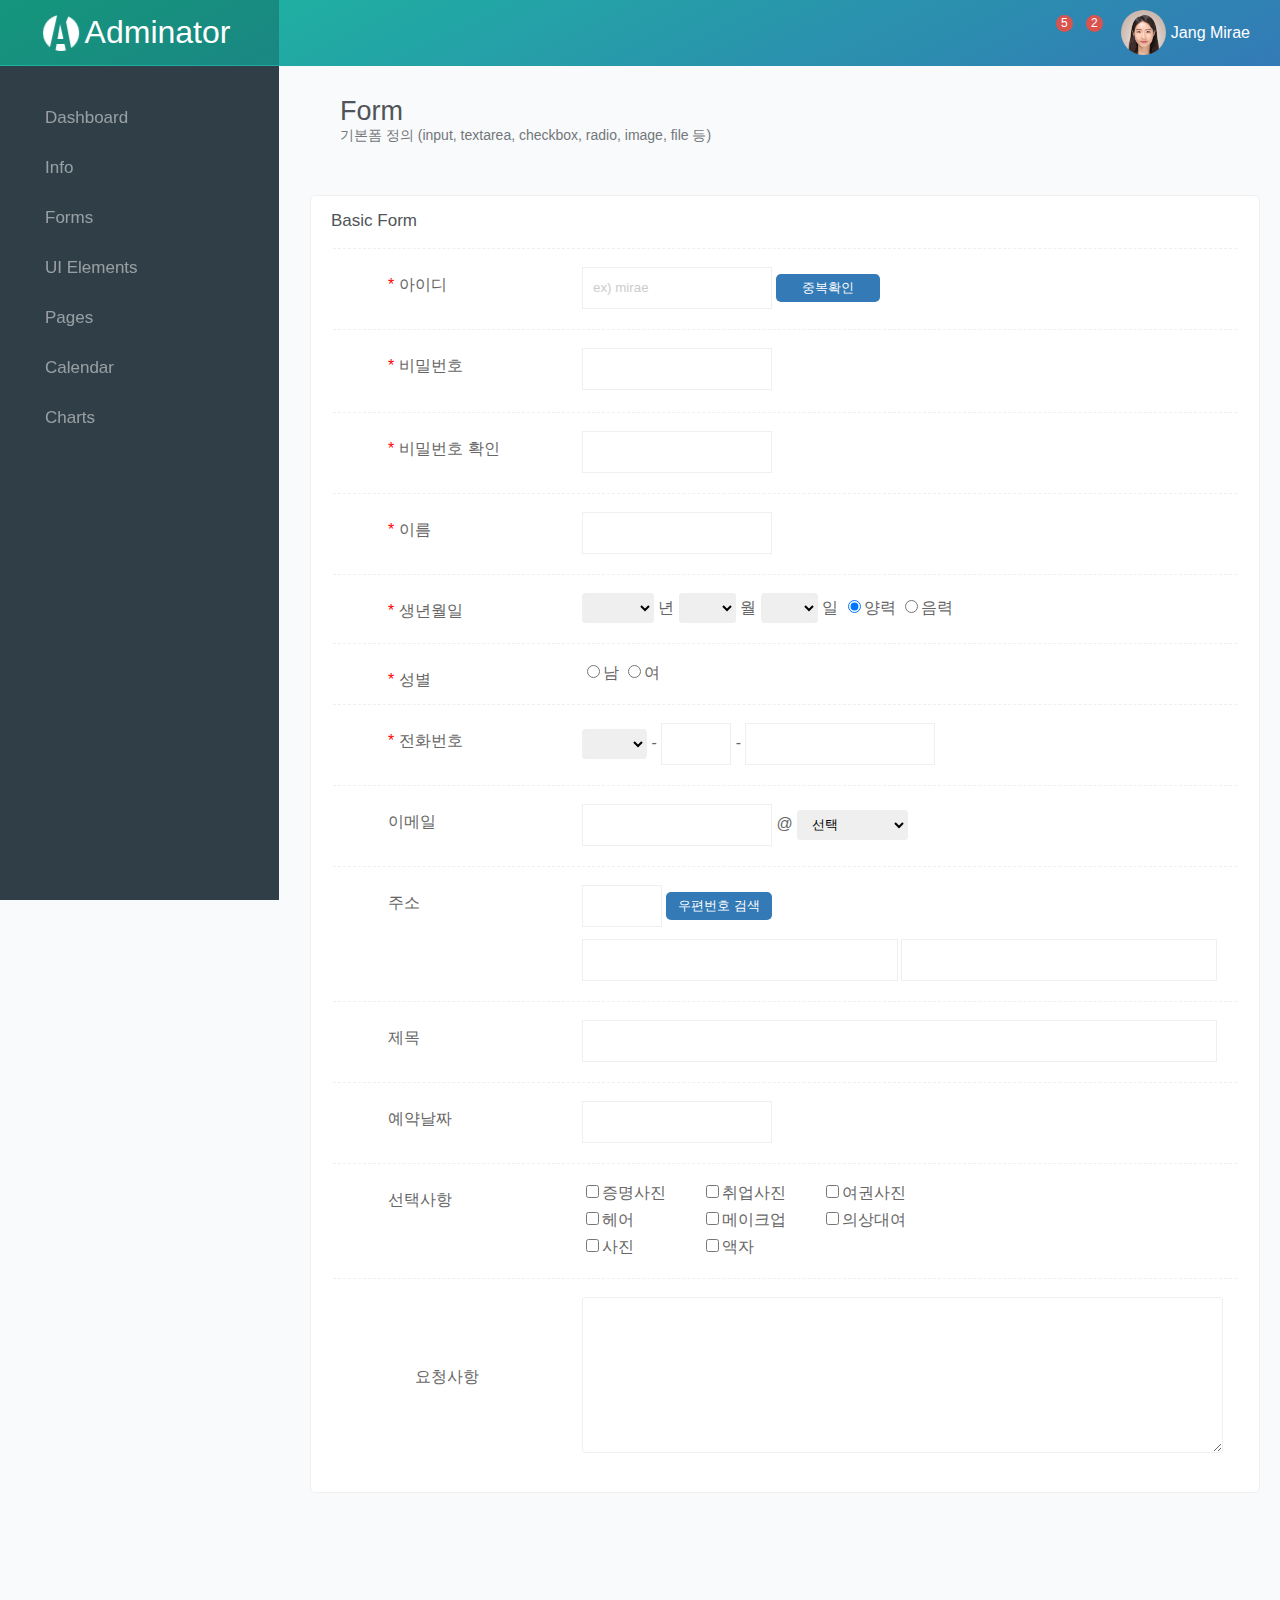
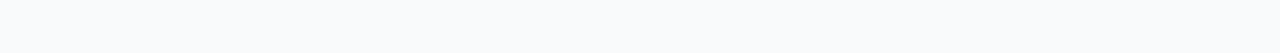
<file: index.html>
<!DOCTYPE html>
<html lang="ko">
<head>
    <meta charset="UTF-8">
    <title>Admin</title>
    <link rel="stylesheet" href="css/admin.css" />
    <link rel="stylesheet" href="https://use.fontawesome.com/releases/v5.6.1/css/all.css" integrity="sha384-gfdkjb5BdAXd+lj+gudLWI+BXq4IuLW5IT+brZEZsLFm++aCMlF1V92rMkPaX4PP" crossorigin="anonymous">
    <link rel="stylesheet" href="css/datepicker.min.css">
    
    <script type="text/javascript" src="js/jquery-3.3.1.min.js"></script>
    <script type="text/javascript" src="js/admin.js"></script>
    <script type="text/javascript" src="js/iscroll.js"></script>
    <script type="text/javascript" src="js/datepicker.min.js"></script>
    <script type="text/javascript" src="js/datepicker.ko.js"></script>
    
    
</head>
<body onload="loaded()">
    <header id="header">
        <div class="logo"><h1>Adminator</h1></div>
        <div class="wrap">
            <a class="nav_btn" href="#"><i class="fas fa-bars"></i></a>
            <a href="#"><i class="fas fa-search"></i></a>
            <ul class="right">
                <li><a href="#"><i class="far fa-bell"></i><span class="count">5</span></a></li>
                <li><a href="#"><i class="far fa-envelope"></i><span class="count">2</span></a></li>
                <li class="user">Jang Mirae</li>
            </ul>
        </div>
    </header>
    <nav id="nav">
        <div id="wrapper">
            <div id="scroller">
                <ul class="nav_menu">
                    <li><a href="/project_admin/index.html"><i class="fas fa-home"></i>Dashboard</a></li>
                    <li><a href="#"><i class="fas fa-info-circle"></i>Info</a>
                        <ul>
                            <li><a href="#">회원정보</a>
                                <ul>
                                    <li><a href="#">일반회원</a></li>
                                    <li><a href="#">채용담당자</a></li>
                                    <li><a href="#">관리자</a></li>
                                </ul>
                            </li>
                            <li><a href="#">기관정보</a>
                                <ul>
                                    <li><a href="#">대학정보</a></li>
                                    <li><a href="#">대학원정보</a></li>
                                    <li><a href="#">학과정보</a></li>
                                    <li><a href="#">학과분류기준</a></li>
                                </ul>
                            </li>
                        </ul>
                    </li>
                    <li><a href="#"><i class="fas fa-pen"></i>Forms</a>
                        <ul>
                            <li><a href="#">Tables</a></li>
                            <li><a href="/project_admin/index.html">Form UI<i class="fas fa-check check"></i></a></li>
                        </ul>
                    </li>
                    <li><a href="#"><i class="fas fa-palette"></i>UI Elements</a>
                        <ul>
                            <li><a href="/project_admin/page/layout.html">Layout<i class="fas fa-check check"></i></a></li>
                            <li><a href="/project_admin/page/buttons.html">Buttons<i class="fas fa-check check"></i></a></li>
                        </ul>
                    </li>
                    <li><a href="#"><i class="fas fa-file"></i>Pages</a>
                        <ul>
                            <li><a href="#">404</a></li>
                            <li><a href="#">500</a></li>
                            <li><a href="#">Sign In</a></li>
                            <li><a href="#">Sign Up</a></li>
                        </ul>
                    </li>
                    <li><a href="#"><i class="fas fa-calendar"></i>Calendar</a></li>
                    <li><a href="#"><i class="fas fa-chart-bar"></i>Charts</a></li>
                </ul>
            </div>
        </div>
    </nav>
    <main id="main">
        <div class="title">
            <h2>Form</h2>
            <p>기본폼 정의  (input, textarea, checkbox, radio, image, file 등)</p>
        </div>
        <section class="layout column_1">
            <div class="layout_box">
                <h3>Basic Form</h3>
                <table>
                    <tbody>
                        <tr>
                            <th><label for="id"><span class="required" title="필수입력">*</span>아이디</label></th>
                            <td>
                                <input type="text" name="id" id="id" placeholder="ex) mirae">
                                <a class="btn small blue" href="#">중복확인</a>
                            </td>
                        </tr>
                        <tr>
                            <th><label for="password1"><span class="required" title="필수입력">*</span>비밀번호</label></th>
                            <td>
                                <input type="password" name="password1" id="password1" />
                            </td>
                        </tr>
                        <tr>
                           <tr>
                            <th><label for="password2"><span class="required" title="필수입력">*</span>비밀번호 확인</label></th>
                            <td>
                                <input type="password" name="password2" id="password2" />
                            </td>
                        </tr>
                        <tr>
                            <th><label for="name"><span class="required" title="필수입력">*</span>이름</label></th>
                            <td>
                                <input type="text" name="name" id="name" />
                            </td>
                        </tr>
                        <tr>
                            <th><label for="birthday"><span class="required" title="필수입력">*</span>생년월일</label></th>
                            <td>
                                <select name="birthday" id="birthday">
                                    <option value=""></option>
                                    <option value="">2018</option>
                                    <option value="">2017</option>
                                    <option value="">2016</option>
                                    <option value="">2015</option>
                                    <option value="">2014</option>
                                    <option value="">2013</option>
                                    <option value="">2012</option>
                                    <option value="">2011</option>
                                    <option value="">2010</option>
                                    <option value="">2009</option>
                                    <option value="">2008</option>
                                    <option value="">2007</option>
                                    <option value="">2006</option>
                                    <option value="">2005</option>
                                    <option value="">2004</option>
                                    <option value="">2003</option>
                                    <option value="">2002</option>
                                    <option value="">2001</option>
                                    <option value="">1999</option>
                                    <option value="">1998</option>
                                    <option value="">1997</option>
                                    <option value="">1996</option>
                                    <option value="">1995</option>
                                    <option value="">1994</option>
                                    <option value="">1993</option>
                                    <option value="">1992</option>
                                    <option value="">1991</option>
                                    <option value="">1990</option>
                                </select>
                                년
                                <select name="birthday2" id="birthday2">
                                    <option value=""></option>
                                    <option value="">1</option>
                                    <option value="">2</option>
                                    <option value="">3</option>
                                    <option value="">4</option>
                                    <option value="">5</option>
                                    <option value="">6</option>
                                    <option value="">7</option>
                                    <option value="">8</option>
                                    <option value="">9</option>
                                    <option value="">10</option>
                                    <option value="">11</option>
                                    <option value="">12</option>
                                </select>
                                월
                                <select name="birthday3" id="birthday3">
                                    <option value=""></option>
                                    <option value="">1</option>
                                    <option value="">2</option>
                                    <option value="">3</option>
                                    <option value="">4</option>
                                    <option value="">5</option>
                                    <option value="">6</option>
                                    <option value="">7</option>
                                    <option value="">8</option>
                                    <option value="">9</option>
                                    <option value="">10</option>
                                    <option value="">11</option>
                                    <option value="">12</option>
                                    <option value="">13</option>
                                    <option value="">14</option>
                                    <option value="">15</option>
                                    <option value="">16</option>
                                    <option value="">17</option>
                                    <option value="">18</option>
                                    <option value="">19</option>
                                    <option value="">20</option>
                                    <option value="">21</option>
                                    <option value="">22</option>
                                    <option value="">23</option>
                                    <option value="">24</option>
                                    <option value="">25</option>
                                    <option value="">26</option>
                                    <option value="">27</option>
                                    <option value="">28</option>
                                    <option value="">29</option>
                                    <option value="">30</option>
                                    <option value="">31</option>
                                </select>
                                일
                                <input type="radio" name="birthday" checked>양력
                                <input type="radio" name="birthday">음력
                            </td>
                        </tr>
                        <tr>
                            <th><label for="gender"><span class="required" title="필수입력">*</span>성별</label></th>
                            <td>
                                <input type="radio" name="gender" id="gender">남
                                <input type="radio" name="gender">여 
                            </td>
                        </tr>
                        <tr>
                            <th><label for="tel"><span class="required" title="필수입력">*</span>전화번호</label></th>
                            <td>
                                <select name="tel" id="tel">
                                    <option value=""></option>
                                    <option value="">010</option>
                                    <option value="">011</option>
                                    <option value="">016</option>
                                    <option value="">017</option>
                                </select> -
                                <input type="text" name="tel" id="tel" maxlength="4"> -
                                <input type="text" name="tel" maxlength="4">
                            </td>
                        </tr>
                        <tr>
                            <th><label for="email">이메일</label></th>
                            <td>
                                <input type="email" name="email" id="email" /> @ 
                                <select name="email2" id="email2">
                                    <option>선택</option>
                                    <option value="naver.com">naver.com</option>
                                    <option value="nate.com">nate.com</option>
                                    <option value="hanmail.net">hanmail.net</option>
                                    <option value="gmail.com">gmail.com</option>
                                </select>
                            </td>
                        </tr>
                        <tr>
                            <th><label for="zip">주소</label></th>
                            <td>
                                <p class="line">
                                    <input type="text" name="zip" id="zip" maxlength="5" />
                                    <a class="btn small blue" href="#">우편번호 검색</a>
                                </p>
                                <p class="line">
                                    <input type="text" name="address1" id="address1" class="half" />
                                    <input type="text" name="address2" id="address2" class="half" />
                                </p>
                            </td>
                        </tr>
                        <tr>
                            <th><label for="title">제목</label></th>
                            <td>
                                <input type="text" name="title" id="title" class="full">
                            </td>
                        </tr>
                        <tr>
                            <th><label for="date">예약날짜</label></th>
                            <td>
                                <input type='text' name="date" id="date" class='datepicker-here date' data-language='ko' />
                                <a class="btn icon purple" href="#"><i class="fas fa-calendar"></i></a>
                            </td>
                        </tr>
                        <tr>
                            <th><label for="service">선택사항</label></th>
                            <td>
                                <ul>
                                    <li><input type="checkbox" name="service" id="service" />증명사진</li>
                                    <li><input type="checkbox" name="service" />취업사진</li>
                                    <li><input type="checkbox" name="service" />여권사진</li>
                                </ul>
                                <ul>
                                    <li><input type="checkbox" name="service" />헤어</li>
                                    <li><input type="checkbox" name="service" />메이크업</li>
                                    <li><input type="checkbox" name="service" />의상대여</li>
                                </ul>
                                <ul>
                                    <li><input type="checkbox" name="service" />사진</li>
                                    <li><input type="checkbox" name="service" />액자</li>
                                </ul>
                            </td>
                        </tr>
                        <tr>
                            <th>요청사항</th>
                            <td>
                                <textarea name="" id="" cols="30" rows="10"></textarea>
                            </td>
                        </tr>
                    </tbody>
                </table>
            </div>
        </section>
    </main>
    <script>
    'use strict';
    $('input.date').data('datepicker');
    </script>
</body>
</html>
</file>
<file: css/admin.css>
/*reset*/
body, div, h1, h2, h3, h4, h5, h6, ul, ol, li, p, dl, dt, dd {margin: 0; padding: 0;}
header, main, footer, section, article, aside, nav {display: block;}

h1, h2, h3, h4, h5, h6 {font-weight: normal;}
h2 {font-size: 27px;}
h3 {font-size: 17px; margin-bottom: 15px;}
a {color: inherit; text-decoration: inherit;}
ul li {list-style: none;}

body {background: #f9fafb; color: #313435; font-family:-apple-system,BlinkMacSystemFont,"Segoe UI",Roboto,"Helvetica Neue",Arial,"Noto Sans",sans-serif,"Apple Color Emoji","Segoe UI Emoji","Segoe UI Symbol","Noto Color Emoji";}

#header {position: fixed; width: 100%; color: #fff; background: linear-gradient(154deg, #1abc9c 0, #337ab7); z-index: 10;}
#header .logo {position: relative; float: left; width: 279px; height: 65px; background: rgba(0, 0, 0, .2);}
#header h1 {position: absolute; left: 50%; transform: translateX(-50%); margin-left: -12px; padding-left: 60px; line-height: 65px; background: url(../img/logo-white.png) no-repeat top left;}
#header .wrap {padding: 0 15px; line-height: 65px;}
#header i {padding: 0 15px; font-size: 20px;}
#header ul li {float: left;}
#header ul.right {float: right; margin-right: 15px;}
#header ul.right li a {position: relative;}
#header ul.right li a span.count {display: inline-block; position: absolute; top: -10px; right: 3px; width: 17px; height: 17px; line-height: 17px; color: #fff; font-size: 12px; background: #d9534f; border-radius: 50%; text-align: center;}
#header ul.right li.user:before {content: ''; display: block; float: left; width: 45px; height: 45px; margin: 10px 5px 0 15px; background: url(../img/user.jpg) no-repeat top center; background-size: cover; border-radius: 50%; overflow: hidden;}

#nav {position: fixed; left: 0; width: 279px; height: calc(100vh - 65px); margin-top: 65px; background: #2f3e47; transition: left .5s;}
#nav.off {left: -280px;}
#nav #wrapper {position: absolute; left: 0; width: 100%; height: 100%; overflow: hidden; z-index: 1;}
#nav ul.nav_menu {padding: 30px 35px 100px 35px;}
#nav ul.nav_menu > li a {display: block; line-height: 45px; font-size: 17px; color: rgba(255, 255, 255, 0.5);}
#nav ul.nav_menu > li::hover a {color: rgba(255, 255, 255, 0.9);}
#nav ul.nav_menu > li + li {margin-top: 5px;}
#nav ul.nav_menu > li a i {padding-right: 10px;}
#nav ul.nav_menu > li a i.arrow {float: right; padding: 0; line-height: 45px; transition: transform .3s;}
#nav ul.nav_menu > li.open a i.arrow {transform: rotate(180deg);}
#nav ul.nav_menu > li > ul {height: 0; margin: 0 30px; overflow: hidden; transition: height .3s;}
#nav ul.nav_menu > li > ul > li > a i.check {padding-left: 10px; line-height: 45px; font-size: 10px; color: #3498db;}
#nav ul.nav_menu > li > ul > li.open a i {transform: rotate(180deg);}
#nav ul.nav_menu > li > ul > li > ul > li a {margin-left: 20px; line-height: 35px; font-size: 13px;}
#nav ul.nav_menu > li > ul > li > ul > li a:before {content: '-'; margin-right: 5px;}

#main {height: 100%; padding: 96px 20px 140px 310px; color: #505458; transition: all .5s;}
#main.off {padding-left: 30px;}
#main .title {margin: 0 0 50px 30px;}
#main .title h2 + p {font-size: 14px; color: #72777a;}

/*dachboard*/
.widget.count div {padding: 30px;}
.widget.count div h3{text-align: center;}
.widget.count div p {text-align: center; font-size: 30px; line-height: 35px; font-weight: bold; color: #57c5a5;}

.widget.user div {position: relative; padding: 30px 30px 30px 130px; font-size: 13px; line-height: 20px;}
/*.widget.user div::after {content: ''; position: absolute; top: 50%; left: 30px; transform: translateY(-50%); display: block; width: 72px; height: 72px; background: url(../img/user1.jpg) no-repeat top center; background-size: cover; border-radius: 50%;}*/
/*.widget.user div .user1 {background: url(../img/user2.jpg) no-repeat top center;}*/
.widget.user div img {position: absolute; top: 50%; left: 30px; width: 72px; height: 72px; transform: translateY(-50%); border: 1px solid #d4d4d4; border-radius: 50%;}
.widget.user div h3 {margin: 0;}
.widget.user div b {color: #57c5a5;}

.widget.chart {}

/*form ul*/
table {width: 100%; color: #666;}
table th {position: relative; width: 225px; font-weight: normal; border-top: 1px dashed #efefef;}
table th label {position: absolute; top: 26px; left: 55px;}
table th span.required {color: red; padding-right: 5px;}
table td {padding: 18px 20px; border-top: 1px dashed #efefef;}
input[type=text], input[type=password], input[type=email], label.select > select {width: 190px; padding: 0 10px; line-height: 40px; border: 1px solid #efefef; box-sizing: border-box;}
input.half {float: left; width: 49.8%;}
input.half + .half {margin-left: .4%;}
input.full {width: 100%;}
input[type=text]#tel {width: 70px; padding: 0 15px; text-align: center;}
input[type=text]#zip {width: 80px; padding: 0 17px;}
::placeholder {color: #ccc;}
table td select {height: 30px; padding: 0 10px; border: 1px solid #efefef; border-radius: 3px;}
table td p.line + p.line {margin-top: 12px;}
table td textarea {width: 100%; border: 1px solid #efefef; border-radius: 3px;}
table td ul {overflow: hidden;}
table td ul + ul {margin-top: 5px;}
table td ul li {float: left; width: 120px;}

/*layout*/
.layout {margin: 20px 0; overflow: hidden;}
.layout_box {float: left; min-height: 100px; padding: 15px 20px; background: #fff; border: 1px solid #efefef; border-radius: 5px; box-sizing: border-box;}
.layout_box + .layout_box {margin-left: 2%;}
.layout.column_1 .layout_box {width: 100%;}
.layout.column_2 .layout_box {float: left; width: 49%;}
.layout.column_2-1 .layout_box {width: 32%;}
.layout.column_2-1 .layout_box:first-child {width: 66%;}
.layout.column_2-2 .layout_box {width: 66%;}
.layout.column_2-2 .layout_box:first-child {width: 32%;}
.layout.column_3 .layout_box {width: 32%;}
.layout.column_4 .layout_box {width: 23.5%;}

/*button*/
.button_box {text-align: right; margin: 10px 0;}
.button_box.center {text-align: center;}
a.btn {position: relative; display: inline-block; color: #fff; border-radius: 5px; text-align: center;}
.button_box button, .button_box input[type=submit] {display: inline-block; min-width: 120px; padding: 0 15px; line-height: 36px; font-size: 15px; color: #fff; border-radius: 5px; text-align: center;}
a.btn.tiny {min-width: 40px; padding: 0 8px; line-height: 22px; font-size: 11px;}
a.btn.small {min-width: 80px; padding: 0 12px; line-height: 28px; font-size: 13px;}
a.btn.medium {min-width: 120px; padding: 0 15px; line-height: 36px; font-size: 15px;}
a.btn.large {min-width: 160px; padding: 0 18px; line-height: 42px; font-size: 17px;}
a.btn.default {background: #ccc;}
a.btn.mint {background: #1abc9c;}
a.btn.green {background: #5cb85c;}
a.btn.blue {background: #337ab7;}
a.btn.purple {background: #9b59b6;}
a.btn.midnight {background: #34495e;}
a.btn.yellow {background: #f1c40f;}
a.btn.orange {background: #f0ad4e;}
a.btn.red {background: #d9534f;}
a.btn.coral {background: #e74c3c;}
a.btn.left {float: left; margin-left: 4px;}
a.btn span.fa.left {margin-right: 5px;}
a.btn span.right {padding-left: 5px;}
a.btn span.bg:before {content: ''; display: block; background: rgba(255, 255, 255, 0.3); position: absolute; top: 0; left: 0; height: 100%; border: black;}
a.btn.icon {width: 32px; line-height: 32px;}
a.btn.icon.round {border-radius: 50%;}
</file>
<file: css/datepicker.min.css>
.datepicker--cells{display:-webkit-flex;display:-ms-flexbox;display:flex;-webkit-flex-wrap:wrap;-ms-flex-wrap:wrap;flex-wrap:wrap}.datepicker--cell{border-radius:4px;box-sizing:border-box;cursor:pointer;display:-webkit-flex;display:-ms-flexbox;display:flex;position:relative;-webkit-align-items:center;-ms-flex-align:center;align-items:center;-webkit-justify-content:center;-ms-flex-pack:center;justify-content:center;height:32px;z-index:1}.datepicker--cell.-focus-{background:#f0f0f0}.datepicker--cell.-current-{color:#4EB5E6}.datepicker--cell.-current-.-focus-{color:#4a4a4a}.datepicker--cell.-current-.-in-range-{color:#4EB5E6}.datepicker--cell.-in-range-{background:rgba(92,196,239,.1);color:#4a4a4a;border-radius:0}.datepicker--cell.-in-range-.-focus-{background-color:rgba(92,196,239,.2)}.datepicker--cell.-disabled-{cursor:default;color:#aeaeae}.datepicker--cell.-disabled-.-focus-{color:#aeaeae}.datepicker--cell.-disabled-.-in-range-{color:#a1a1a1}.datepicker--cell.-disabled-.-current-.-focus-{color:#aeaeae}.datepicker--cell.-range-from-{border:1px solid rgba(92,196,239,.5);background-color:rgba(92,196,239,.1);border-radius:4px 0 0 4px}.datepicker--cell.-range-to-{border:1px solid rgba(92,196,239,.5);background-color:rgba(92,196,239,.1);border-radius:0 4px 4px 0}.datepicker--cell.-selected-,.datepicker--cell.-selected-.-current-{color:#fff;background:#5cc4ef}.datepicker--cell.-range-from-.-range-to-{border-radius:4px}.datepicker--cell.-selected-{border:none}.datepicker--cell.-selected-.-focus-{background:#45bced}.datepicker--cell:empty{cursor:default}.datepicker--days-names{display:-webkit-flex;display:-ms-flexbox;display:flex;-webkit-flex-wrap:wrap;-ms-flex-wrap:wrap;flex-wrap:wrap;margin:8px 0 3px}.datepicker--day-name{color:#FF9A19;display:-webkit-flex;display:-ms-flexbox;display:flex;-webkit-align-items:center;-ms-flex-align:center;align-items:center;-webkit-justify-content:center;-ms-flex-pack:center;justify-content:center;-webkit-flex:1;-ms-flex:1;flex:1;text-align:center;text-transform:uppercase;font-size:.8em}.-only-timepicker- .datepicker--content,.datepicker--body,.datepicker-inline .datepicker--pointer{display:none}.datepicker--cell-day{width:14.28571%}.datepicker--cells-months{height:170px}.datepicker--cell-month{width:33.33%;height:25%}.datepicker--cells-years,.datepicker--years{height:170px}.datepicker--cell-year{width:25%;height:33.33%}.datepickers-container{position:absolute;left:0;top:0}@media print{.datepickers-container{display:none}}.datepicker{background:#fff;border:1px solid #dbdbdb;box-shadow:0 4px 12px rgba(0,0,0,.15);border-radius:4px;box-sizing:content-box;font-family:Tahoma,sans-serif;font-size:14px;color:#4a4a4a;width:250px;position:absolute;left:-100000px;opacity:0;transition:opacity .3s ease,left 0s .3s,-webkit-transform .3s ease;transition:opacity .3s ease,transform .3s ease,left 0s .3s;transition:opacity .3s ease,transform .3s ease,left 0s .3s,-webkit-transform .3s ease;z-index:100}.datepicker.-from-top-{-webkit-transform:translateY(-8px);transform:translateY(-8px)}.datepicker.-from-right-{-webkit-transform:translateX(8px);transform:translateX(8px)}.datepicker.-from-bottom-{-webkit-transform:translateY(8px);transform:translateY(8px)}.datepicker.-from-left-{-webkit-transform:translateX(-8px);transform:translateX(-8px)}.datepicker.active{opacity:1;-webkit-transform:translate(0);transform:translate(0);transition:opacity .3s ease,left 0s 0s,-webkit-transform .3s ease;transition:opacity .3s ease,transform .3s ease,left 0s 0s;transition:opacity .3s ease,transform .3s ease,left 0s 0s,-webkit-transform .3s ease}.datepicker-inline .datepicker{border-color:#d7d7d7;box-shadow:none;position:static;left:auto;right:auto;opacity:1;-webkit-transform:none;transform:none}.datepicker--content{box-sizing:content-box;padding:4px}.datepicker--pointer{position:absolute;background:#fff;border-top:1px solid #dbdbdb;border-right:1px solid #dbdbdb;width:10px;height:10px;z-index:-1}.datepicker--nav-action:hover,.datepicker--nav-title:hover{background:#f0f0f0}.-top-center- .datepicker--pointer,.-top-left- .datepicker--pointer,.-top-right- .datepicker--pointer{top:calc(100% - 4px);-webkit-transform:rotate(135deg);transform:rotate(135deg)}.-right-bottom- .datepicker--pointer,.-right-center- .datepicker--pointer,.-right-top- .datepicker--pointer{right:calc(100% - 4px);-webkit-transform:rotate(225deg);transform:rotate(225deg)}.-bottom-center- .datepicker--pointer,.-bottom-left- .datepicker--pointer,.-bottom-right- .datepicker--pointer{bottom:calc(100% - 4px);-webkit-transform:rotate(315deg);transform:rotate(315deg)}.-left-bottom- .datepicker--pointer,.-left-center- .datepicker--pointer,.-left-top- .datepicker--pointer{left:calc(100% - 4px);-webkit-transform:rotate(45deg);transform:rotate(45deg)}.-bottom-left- .datepicker--pointer,.-top-left- .datepicker--pointer{left:10px}.-bottom-right- .datepicker--pointer,.-top-right- .datepicker--pointer{right:10px}.-bottom-center- .datepicker--pointer,.-top-center- .datepicker--pointer{left:calc(50% - 10px / 2)}.-left-top- .datepicker--pointer,.-right-top- .datepicker--pointer{top:10px}.-left-bottom- .datepicker--pointer,.-right-bottom- .datepicker--pointer{bottom:10px}.-left-center- .datepicker--pointer,.-right-center- .datepicker--pointer{top:calc(50% - 10px / 2)}.datepicker--body.active{display:block}.datepicker--nav{display:-webkit-flex;display:-ms-flexbox;display:flex;-webkit-justify-content:space-between;-ms-flex-pack:justify;justify-content:space-between;border-bottom:1px solid #efefef;min-height:32px;padding:4px}.-only-timepicker- .datepicker--nav{display:none}.datepicker--nav-action,.datepicker--nav-title{display:-webkit-flex;display:-ms-flexbox;display:flex;cursor:pointer;-webkit-align-items:center;-ms-flex-align:center;align-items:center;-webkit-justify-content:center;-ms-flex-pack:center;justify-content:center}.datepicker--nav-action{width:32px;border-radius:4px;-webkit-user-select:none;-moz-user-select:none;-ms-user-select:none;user-select:none}.datepicker--nav-action.-disabled-{visibility:hidden}.datepicker--nav-action svg{width:32px;height:32px}.datepicker--nav-action path{fill:none;stroke:#9c9c9c;stroke-width:2px}.datepicker--nav-title{border-radius:4px;padding:0 8px}.datepicker--buttons,.datepicker--time{border-top:1px solid #efefef;padding:4px}.datepicker--nav-title i{font-style:normal;color:#9c9c9c;margin-left:5px}.datepicker--nav-title.-disabled-{cursor:default;background:0 0}.datepicker--buttons{display:-webkit-flex;display:-ms-flexbox;display:flex}.datepicker--button{color:#4EB5E6;cursor:pointer;border-radius:4px;-webkit-flex:1;-ms-flex:1;flex:1;display:-webkit-inline-flex;display:-ms-inline-flexbox;display:inline-flex;-webkit-justify-content:center;-ms-flex-pack:center;justify-content:center;-webkit-align-items:center;-ms-flex-align:center;align-items:center;height:32px}.datepicker--button:hover{color:#4a4a4a;background:#f0f0f0}.datepicker--time{display:-webkit-flex;display:-ms-flexbox;display:flex;-webkit-align-items:center;-ms-flex-align:center;align-items:center;position:relative}.datepicker--time.-am-pm- .datepicker--time-sliders{-webkit-flex:0 1 138px;-ms-flex:0 1 138px;flex:0 1 138px;max-width:138px}.-only-timepicker- .datepicker--time{border-top:none}.datepicker--time-sliders{-webkit-flex:0 1 153px;-ms-flex:0 1 153px;flex:0 1 153px;margin-right:10px;max-width:153px}.datepicker--time-label{display:none;font-size:12px}.datepicker--time-current{display:-webkit-flex;display:-ms-flexbox;display:flex;-webkit-align-items:center;-ms-flex-align:center;align-items:center;-webkit-flex:1;-ms-flex:1;flex:1;font-size:14px;text-align:center;margin:0 0 0 10px}.datepicker--time-current-colon{margin:0 2px 3px;line-height:1}.datepicker--time-current-hours,.datepicker--time-current-minutes{line-height:1;font-size:19px;font-family:"Century Gothic",CenturyGothic,AppleGothic,sans-serif;position:relative;z-index:1}.datepicker--time-current-hours:after,.datepicker--time-current-minutes:after{content:'';background:#f0f0f0;border-radius:4px;position:absolute;left:-2px;top:-3px;right:-2px;bottom:-2px;z-index:-1;opacity:0}.datepicker--time-current-hours.-focus-:after,.datepicker--time-current-minutes.-focus-:after{opacity:1}.datepicker--time-current-ampm{text-transform:uppercase;-webkit-align-self:flex-end;-ms-flex-item-align:end;align-self:flex-end;color:#9c9c9c;margin-left:6px;font-size:11px;margin-bottom:1px}.datepicker--time-row{display:-webkit-flex;display:-ms-flexbox;display:flex;-webkit-align-items:center;-ms-flex-align:center;align-items:center;font-size:11px;height:17px;background:linear-gradient(to right,#dedede,#dedede) left 50%/100% 1px no-repeat}.datepicker--time-row:first-child{margin-bottom:4px}.datepicker--time-row input[type=range]{background:0 0;cursor:pointer;-webkit-flex:1;-ms-flex:1;flex:1;height:100%;padding:0;margin:0;-webkit-appearance:none}.datepicker--time-row input[type=range]::-ms-tooltip{display:none}.datepicker--time-row input[type=range]:hover::-webkit-slider-thumb{border-color:#b8b8b8}.datepicker--time-row input[type=range]:hover::-moz-range-thumb{border-color:#b8b8b8}.datepicker--time-row input[type=range]:hover::-ms-thumb{border-color:#b8b8b8}.datepicker--time-row input[type=range]:focus{outline:0}.datepicker--time-row input[type=range]:focus::-webkit-slider-thumb{background:#5cc4ef;border-color:#5cc4ef}.datepicker--time-row input[type=range]:focus::-moz-range-thumb{background:#5cc4ef;border-color:#5cc4ef}.datepicker--time-row input[type=range]:focus::-ms-thumb{background:#5cc4ef;border-color:#5cc4ef}.datepicker--time-row input[type=range]::-webkit-slider-thumb{-webkit-appearance:none;box-sizing:border-box;height:12px;width:12px;border-radius:3px;border:1px solid #dedede;background:#fff;cursor:pointer;transition:background .2s;margin-top:-6px}.datepicker--time-row input[type=range]::-moz-range-thumb{box-sizing:border-box;height:12px;width:12px;border-radius:3px;border:1px solid #dedede;background:#fff;cursor:pointer;transition:background .2s}.datepicker--time-row input[type=range]::-ms-thumb{box-sizing:border-box;height:12px;width:12px;border-radius:3px;border:1px solid #dedede;background:#fff;cursor:pointer;transition:background .2s}.datepicker--time-row input[type=range]::-webkit-slider-runnable-track{border:none;height:1px;cursor:pointer;color:transparent;background:0 0}.datepicker--time-row input[type=range]::-moz-range-track{border:none;height:1px;cursor:pointer;color:transparent;background:0 0}.datepicker--time-row input[type=range]::-ms-track{border:none;height:1px;cursor:pointer;color:transparent;background:0 0}.datepicker--time-row input[type=range]::-ms-fill-lower{background:0 0}.datepicker--time-row input[type=range]::-ms-fill-upper{background:0 0}.datepicker--time-row span{padding:0 12px}.datepicker--time-icon{color:#9c9c9c;border:1px solid;border-radius:50%;font-size:16px;position:relative;margin:0 5px -1px 0;width:1em;height:1em}.datepicker--time-icon:after,.datepicker--time-icon:before{content:'';background:currentColor;position:absolute}.datepicker--time-icon:after{height:.4em;width:1px;left:calc(50% - 1px);top:calc(50% + 1px);-webkit-transform:translateY(-100%);transform:translateY(-100%)}.datepicker--time-icon:before{width:.4em;height:1px;top:calc(50% + 1px);left:calc(50% - 1px)}.datepicker--cell-day.-other-month-,.datepicker--cell-year.-other-decade-{color:#dedede}.datepicker--cell-day.-other-month-:hover,.datepicker--cell-year.-other-decade-:hover{color:#c5c5c5}.-disabled-.-focus-.datepicker--cell-day.-other-month-,.-disabled-.-focus-.datepicker--cell-year.-other-decade-{color:#dedede}.-selected-.datepicker--cell-day.-other-month-,.-selected-.datepicker--cell-year.-other-decade-{color:#fff;background:#a2ddf6}.-selected-.-focus-.datepicker--cell-day.-other-month-,.-selected-.-focus-.datepicker--cell-year.-other-decade-{background:#8ad5f4}.-in-range-.datepicker--cell-day.-other-month-,.-in-range-.datepicker--cell-year.-other-decade-{background-color:rgba(92,196,239,.1);color:#ccc}.-in-range-.-focus-.datepicker--cell-day.-other-month-,.-in-range-.-focus-.datepicker--cell-year.-other-decade-{background-color:rgba(92,196,239,.2)}.datepicker--cell-day.-other-month-:empty,.datepicker--cell-year.-other-decade-:empty{background:0 0;border:none}
</file>
